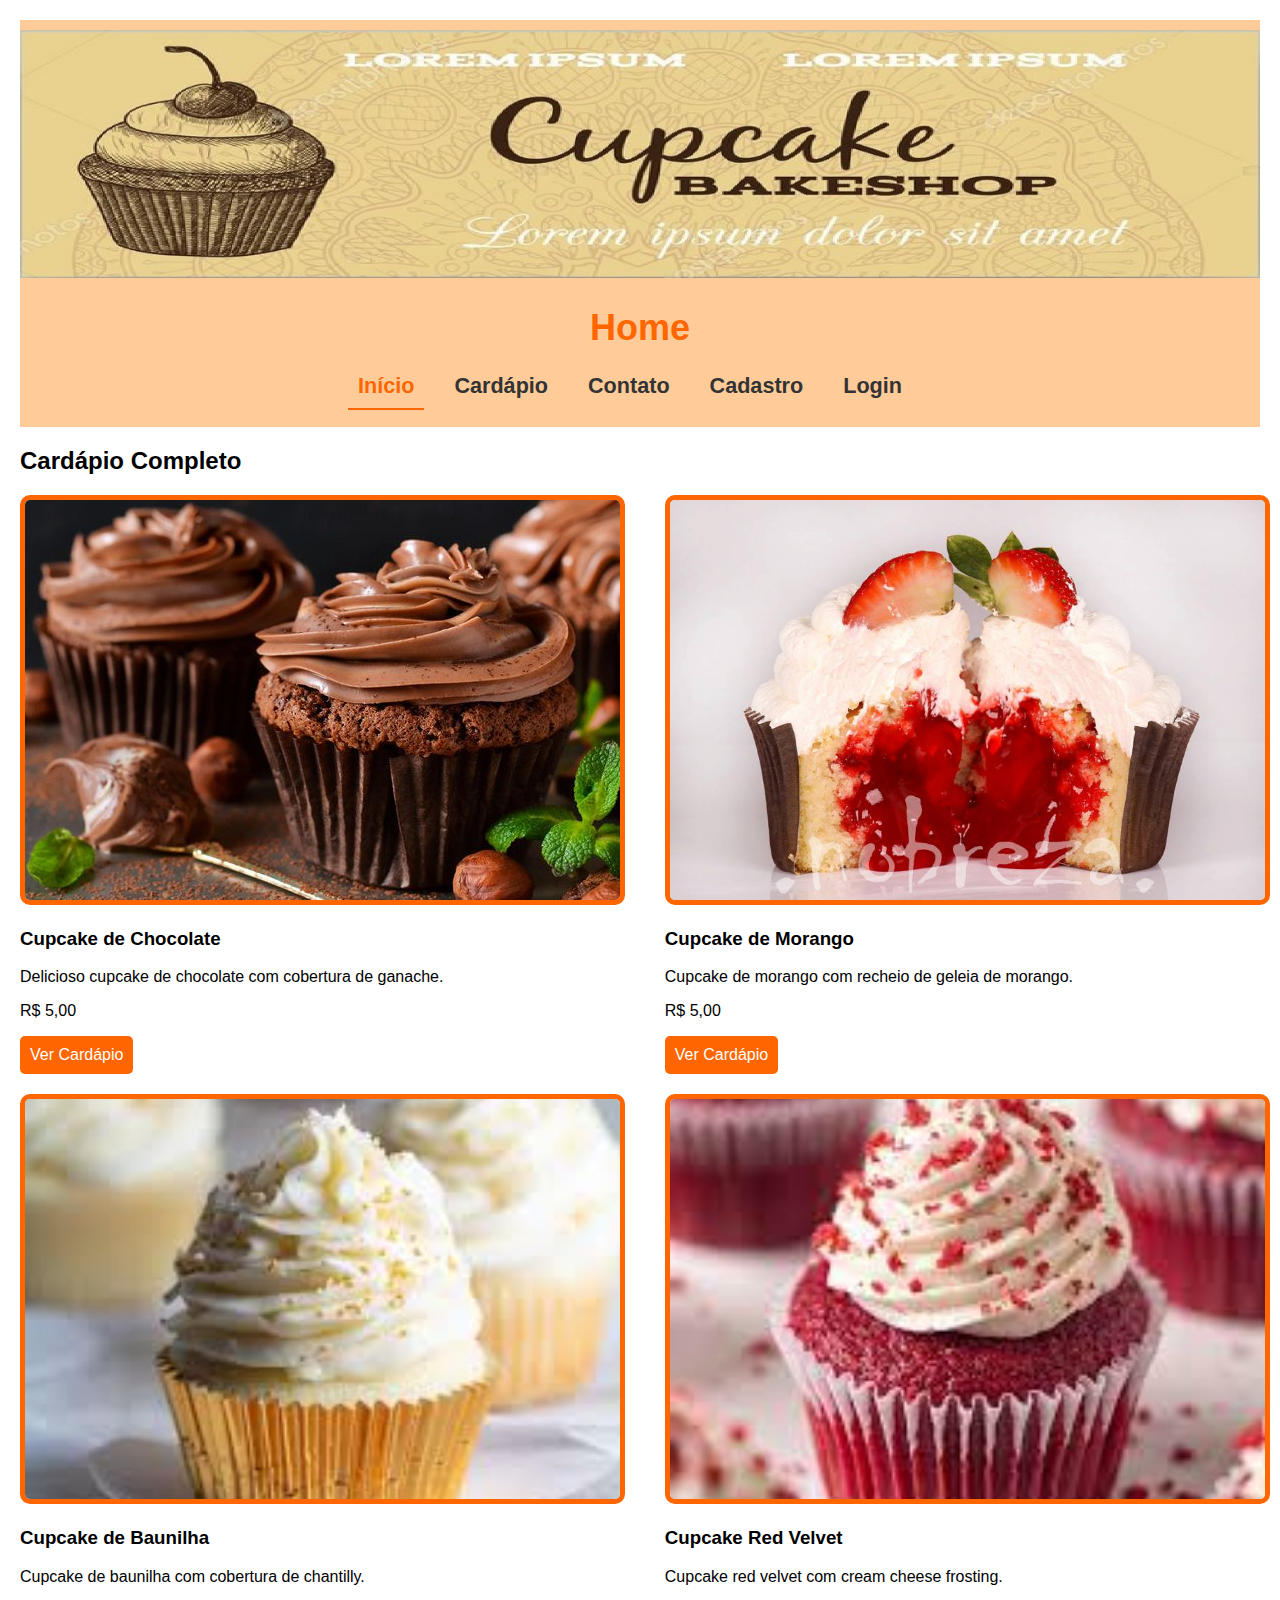
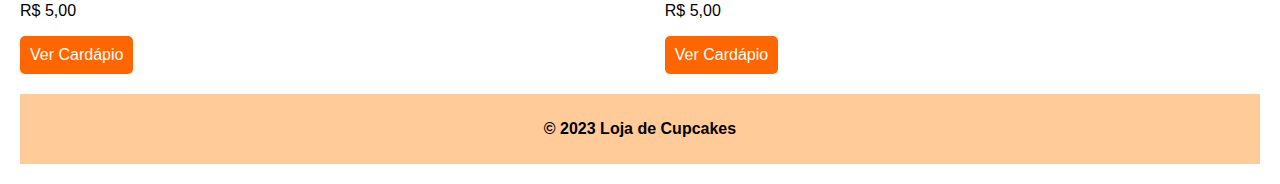
<file: index.html>
<!DOCTYPE html>
<html lang="pt-BR">
<head>
    <meta charset="UTF-8">
    <meta name="viewport" content="width=device-width, initial-scale=1.0">
    <title>Página inícial - Loja de Cupcakes</title>
    <link rel="stylesheet" href="css/styles.css">
</head>
<body class="menu">
    <header>
        <img src="imagens/LOGO1.jpg" alt="Logo da Loja de Cupcakes">
        <h1>Home</h1>
        <nav>
            <ul>
                <li><a href="index.html" class="active">Início</a></li>
                <li><a href="cardapio.html">Cardápio</a></li>
                <li><a href="contato.html">Contato</a></li>
                <li><a href="cadastro.html">Cadastro</a></li>
                <li><a href="entrar.php">Login</a></li>
            </ul>
        </nav> 
    </header>

    <main>
        <h2>Cardápio Completo</h2>
        <section class="best-sellers" id="cardapio-container">
            <section class="cupcakes">
                <section class="cupcake">
                    <img src="imagens/cupcake.jpg" alt="Cupcake de Chocolate">
                    <h3>Cupcake de Chocolate</h3>
                    <p>Delicioso cupcake de chocolate com cobertura de ganache.</p>
                    <p class="price">R$ 5,00</p>
                    <button onclick="window.location.href='cardapio.html';">Ver Cardápio</button>
                </section>
    
                <section class="cupcake">                
                    <img src="imagens/cupcake2.jpg" alt="Cupcake de Morango">
                    <h3>Cupcake de Morango</h3>
                    <p>Cupcake de morango com recheio de geleia de morango.</p>
                    <p class="price">R$ 5,00</p>
                    <button onclick="window.location.href='cardapio.html';">Ver Cardápio</button>
                </section>
    
                <section class="cupcake">
                    <img src="imagens/cupcake3.jpg" alt="Cupcake de Baunilha">
                    <h3>Cupcake de Baunilha</h3>
                    <p>Cupcake de baunilha com cobertura de chantilly.</p>
                    <p class="price">R$ 5,00</p>
                    <button onclick="window.location.href='cardapio.html';">Ver Cardápio</button>
                </section>
    
                <section class="cupcake">
                    <img src="imagens/cupcake4.jpg" alt="Cupcake Red Velvet">
                    <h3>Cupcake Red Velvet</h3>
                    <p>Cupcake red velvet com cream cheese frosting.</p>
                    <p class="price">R$ 5,00</p>
                    <button onclick="window.location.href='cardapio.html';">Ver Cardápio</button>
                </section>
            </section>
        </section>
    </main>

    <footer>
        <p>&copy; 2023 Loja de Cupcakes</p>
    </footer>
</body>
</html>
</file>
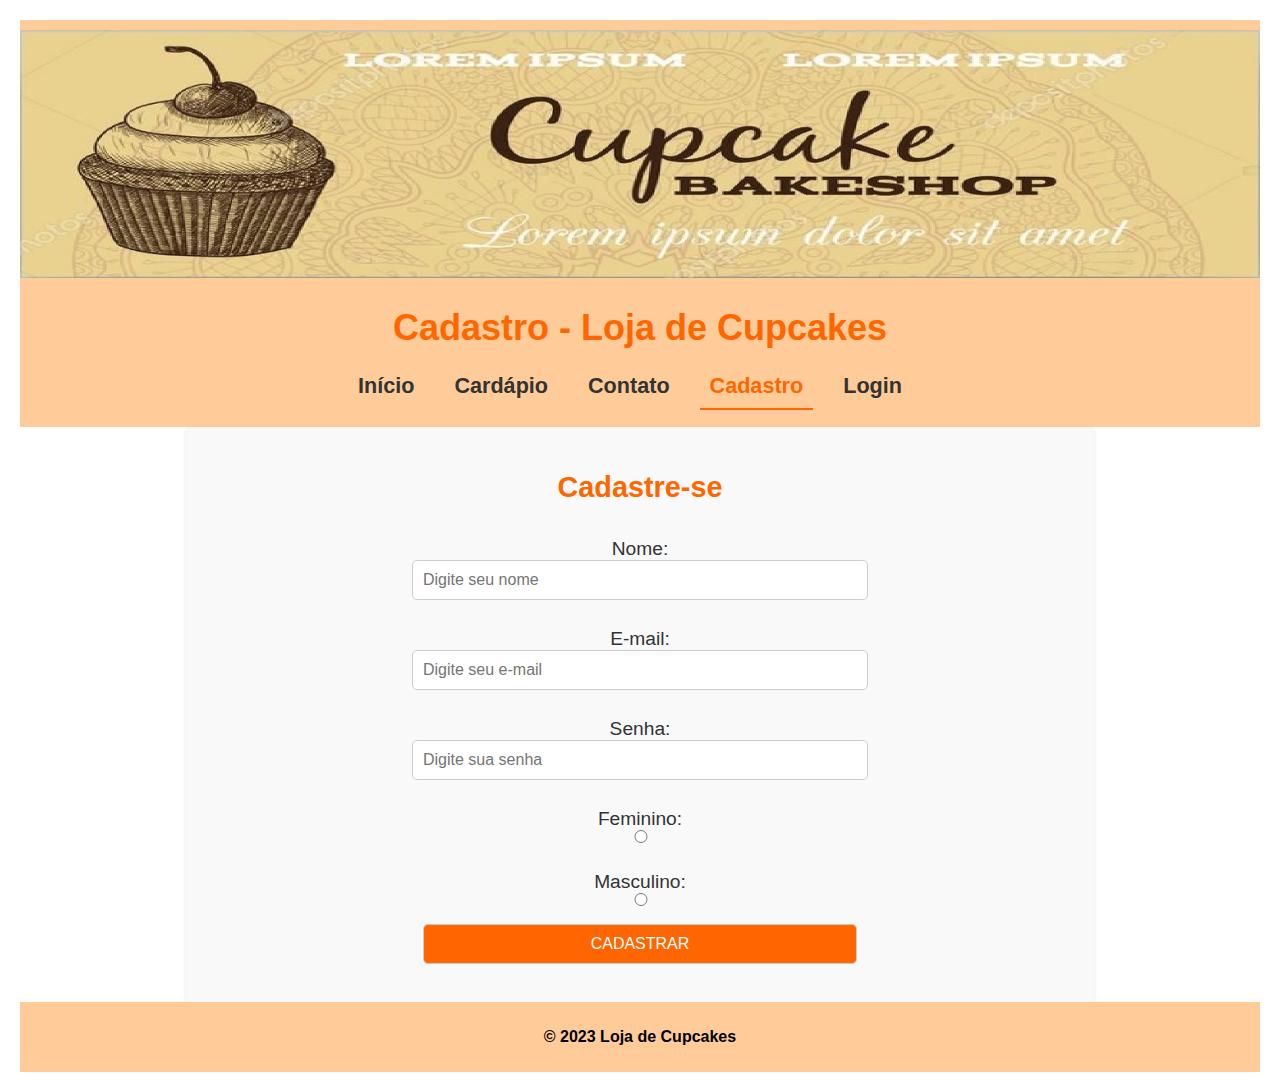
<file: cadastro.html>
<!DOCTYPE html>
<html lang="pt-BR">
<head>
    <meta charset="UTF-8">
    <meta name="viewport" content="width=device-width, initial-scale=1.0">
    <title>Cadastro - Loja de Cupcakes</title>
    <link rel="stylesheet" href="css/styles.css">       
</head>
<body class="cadastro">
    <header>
        <img src="imagens/LOGO1.jpg" alt="Logo da Loja de Cupcakes">
        <h1>Cadastro - Loja de Cupcakes</h1>
        <nav>
            <ul>
                <li><a href="index.html">Início</a></li>
                <li><a href="cardapio.html">Cardápio</a></li>
                <li><a href="contato.html">Contato</a></li>
                <li><a href="cadastro.html" class="active">Cadastro</a></li> <!-- Link para a página de Cadastro -->
                <li><a href="entrar.php">Login</a></li> <!-- Link para a página de Login -->
            </ul>
        </nav>
    </header>

    <main>
        <section class="cadastro-form">
            <h2>Cadastre-se</h2>
            <div class="formulario">                   

                <form action= "cadastro_cliente.php" method="POST">
                <label for="nome">Nome:</label>
                <input type="text" placeholder="Digite seu nome" id="nome" name="nome"  required>
                <br/>
                <label for="email">E-mail:</label>
                <input type="email" placeholder="Digite seu e-mail" id="email" name="email" required>
                <br/>
                <label for="senha">Senha:</label>
                <input type="password" placeholder="Digite sua senha" id="senha" name="senha" required>
                <br/> 
                <label for="feminino">Feminino:</label>               
                <input type="radio" value="F" id="feminino" name="sexo" required>
                <br/>   
                <label for="Masculino">Masculino:</label>             
                <input type="radio" value="M" id="masculino" name="sexo" required>
                <br/>
                <input type="submit" name="submit" class="btn" value="CADASTRAR">
                <br/>                
            </form> 
            
        </div>
        </section>
    </main>
    <footer>
        <p>&copy; 2023 Loja de Cupcakes</p>
    </footer>    
</body>
</html>
</file>
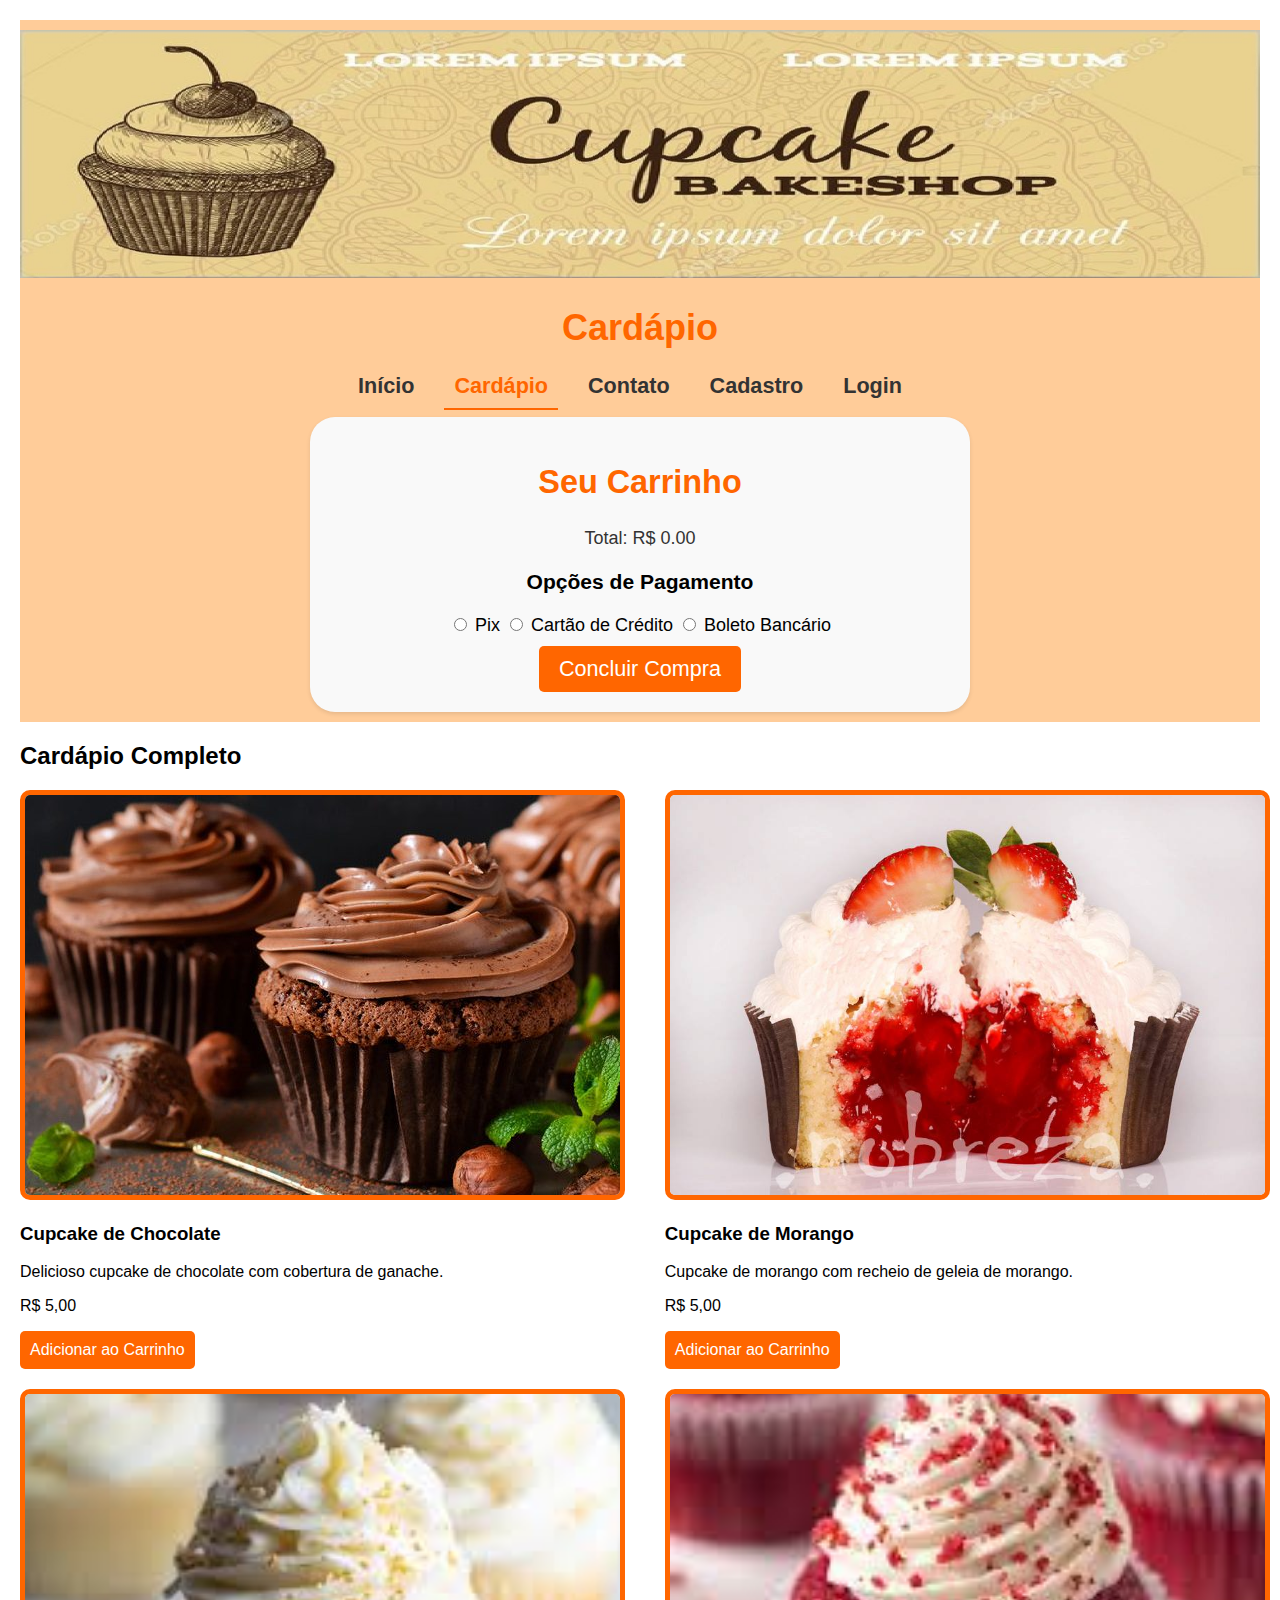
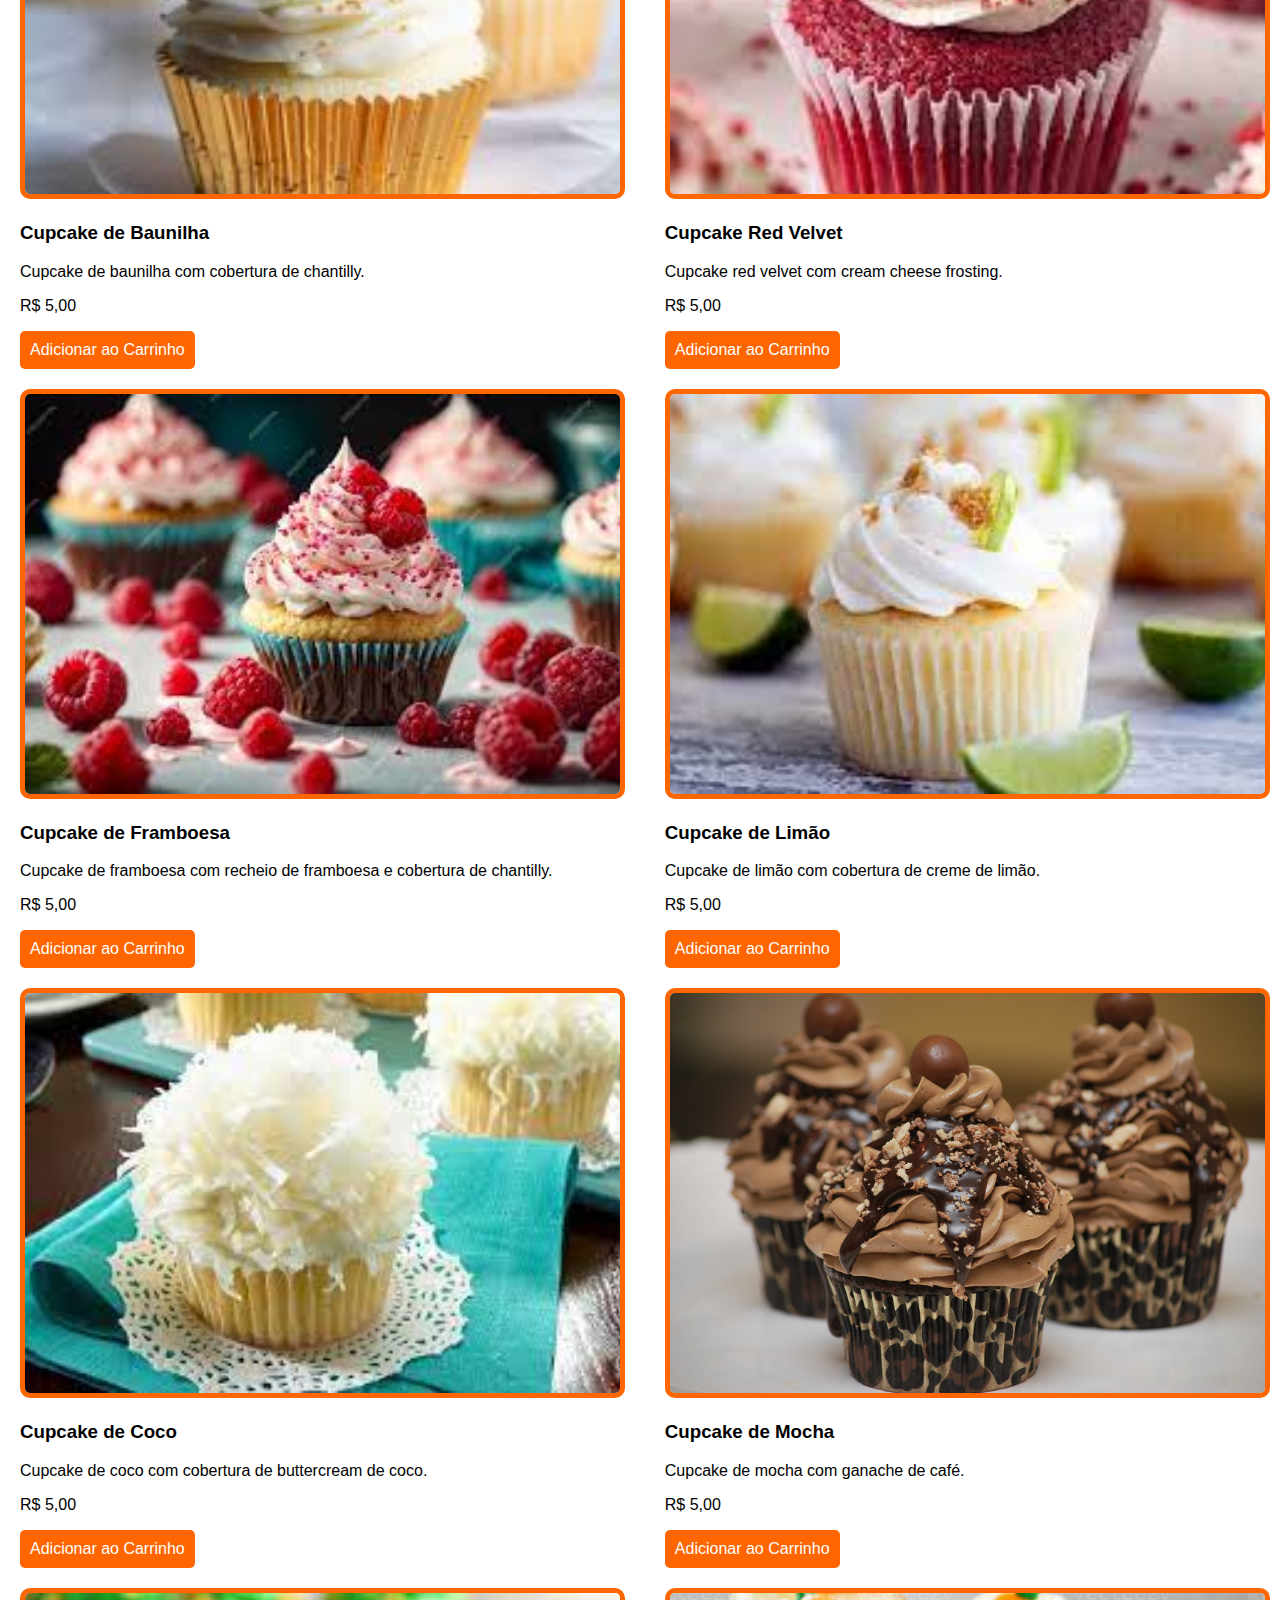
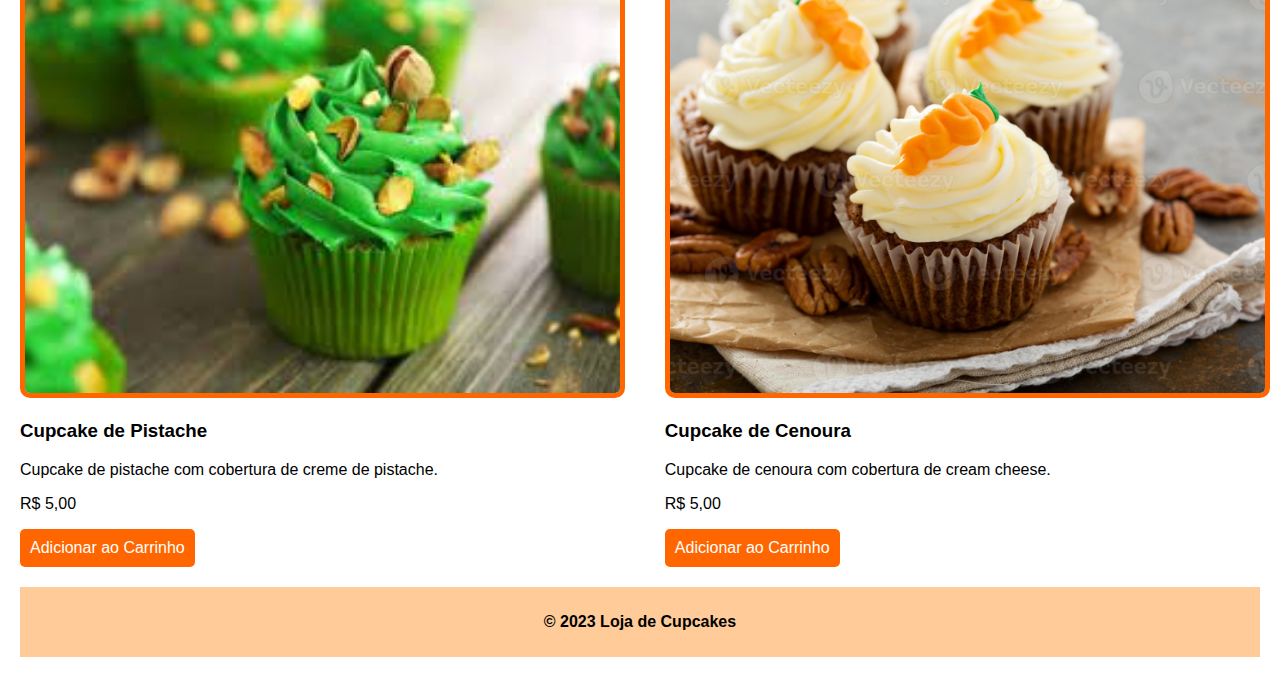
<file: cardapio.html>
<!DOCTYPE html>
<html lang="pt-BR">
<head>
    <meta charset="UTF-8">
    <meta name="viewport" content="width=device-width, initial-scale=1.0">
    <title>Cardápio - Loja de Cupcakes</title>
    <link rel="stylesheet" href="css/styles.css">
</head>
<body class="menu">
    <header>
        <img src="imagens/LOGO1.jpg" alt="Logo da Loja de Cupcakes">
        <h1>Cardápio</h1>
        <nav>
            <ul>
                <li><a href="index.html">Início</a></li>
                <li><a href="cardapio.html" class="active">Cardápio</a></li>
                <li><a href="contato.html">Contato</a></li>
                <li><a href="cadastro.html">Cadastro</a></li>
                <li><a href="entrar.php">Login</a></li>
            </ul>
        </nav>
        <div id="carrinho" class="carrinho">
            <h2>Seu Carrinho</h2>
            <ul id="itens-carrinho">
                <!-- Itens do carrinho serão adicionados aqui dinamicamente -->
            </ul>
            <p>Total: R$ <span id="total-carrinho">0.00</span></p>
        
            <!-- Adicione as opções de pagamento aqui -->
            <div id="opcoes-pagamento">
                <h3>Opções de Pagamento</h3>
                <label>
                    <input type="radio" name="forma-pagamento" value="pix"> Pix
                </label>
                <label>
                    <input type="radio" name="forma-pagamento" value="cartao"> Cartão de Crédito
                </label>
                <label>
                    <input type="radio" name="forma-pagamento" value="boleto"> Boleto Bancário
                </label>
            </div>
        
            <!-- Adicione um botão para concluir a compra -->
            <button id="concluir-compra" onclick="concluirCompra()">Concluir Compra</button>
        </div>
    </header>

    <main>
        <h2>Cardápio Completo</h2>
        <section class="best-sellers" id="cardapio-container">
            <section class="cupcakes">
                <section class="cupcake">
                    <img src="imagens/cupcake.jpg" alt="Cupcake de Chocolate">
                    <h3>Cupcake de Chocolate</h3>
                    <p>Delicioso cupcake de chocolate com cobertura de ganache.</p>
                    <p class="price">R$ 5,00</p>
                    <button id="adicionar-ao-carrinho-1" data-nome="Cupcake de Chocolate" data-preco="5.00"data-codigo="COD001">Adicionar ao Carrinho</button>
                </section>
                <section class="cupcake">                
                    <img src="imagens/cupcake2.jpg" alt="Cupcake de Morango">
                    <h3>Cupcake de Morango</h3>
                    <p>Cupcake de morango com recheio de geleia de morango.</p>
                    <p class="price">R$ 5,00</p>
                    <button id="adicionar-ao-carrinho-2" data-nome="Cupcake de Morango" data-preco="5.00" data-codigo="COD002">Adicionar ao Carrinho</button>
                </section>
    
                <section class="cupcake">
                    <img src="imagens/cupcake3.jpg" alt="Cupcake de Baunilha">
                    <h3>Cupcake de Baunilha</h3>
                    <p>Cupcake de baunilha com cobertura de chantilly.</p>
                    <p class="price">R$ 5,00</p>
                    <button id="adicionar-ao-carrinho-3" data-nome="Cupcake de Baunilha" data-preco="5.00" data-codigo="COD003">Adicionar ao Carrinho</button>
                </section>
    
                <section class="cupcake">
                    <img src="imagens/cupcake4.jpg" alt="Cupcake Red Velvet">
                    <h3>Cupcake Red Velvet</h3>
                    <p>Cupcake red velvet com cream cheese frosting.</p>
                    <p class="price">R$ 5,00</p>
                    <button id="adicionar-ao-carrinho-4" data-nome="Cupcake Red Velvet" data-preco="5.00" data-codigo="COD004">Adicionar ao Carrinho</button>
                </section>

                <section class="cupcake">
                    <img src="imagens/cupcake5.jpg" alt="Cupcake de Framboesa">
                    <h3>Cupcake de Framboesa</h3>
                    <p>Cupcake de framboesa com recheio de framboesa e cobertura de chantilly.</p>
                    <p class="price">R$ 5,00</p>
                    <button id="adicionar-ao-carrinho-5" data-nome="Cupcake de Framboesa" data-preco="5.00" data-codigo="COD005">Adicionar ao Carrinho</button>
                </section>
            
                <section class="cupcake">
                    <img src="imagens/cupcake6.jpg" alt="Cupcake de Limão">
                    <h3>Cupcake de Limão</h3>
                    <p>Cupcake de limão com cobertura de creme de limão.</p>
                    <p class="price">R$ 5,00</p>
                    <button id="adicionar-ao-carrinho-6" data-nome="Cupcake de Limão" data-preco="5.00" data-codigo="COD006">Adicionar ao Carrinho</button>
                </section>

                <section class="cupcake">
                    <img src="imagens/cupcake7.jpg" alt="Cupcake de Coco">
                    <h3>Cupcake de Coco</h3>
                    <p>Cupcake de coco com cobertura de buttercream de coco.</p>
                    <p class="price">R$ 5,00</p>
                    <button id="adicionar-ao-carrinho-7" data-nome="Cupcake de Coco" data-preco="5.00" data-codigo="COD007">Adicionar ao Carrinho</button>
                </section>

                <section class="cupcake">
                    <img src="imagens/cupcake8.jpg" alt="Cupcake de Mocha">
                    <h3>Cupcake de Mocha</h3>
                    <p>Cupcake de mocha com ganache de café.</p>
                    <p class="price">R$ 5,00</p>
                    <button id="adicionar-ao-carrinho-8" data-nome="Cupcake de Mocha" data-preco="5.00" data-codigo="COD008">Adicionar ao Carrinho</button>
                </section>

                <section class="cupcake">
                    <img src="imagens/cupcake9.jpg" alt="Cupcake de Pistache">
                    <h3>Cupcake de Pistache</h3>
                    <p>Cupcake de pistache com cobertura de creme de pistache.</p>
                    <p class="price">R$ 5,00</p>
                    <button id="adicionar-ao-carrinho-9" data-nome="Cupcake de Pistache" data-preco="5.00" data-codigo="COD009">Adicionar ao Carrinho</button>
                </section>

                <section class="cupcake">
                    <img src="imagens/cupcake10.jpg" alt="Cupcake de Cenoura">
                    <h3>Cupcake de Cenoura</h3>
                    <p>Cupcake de cenoura com cobertura de cream cheese.</p>
                    <p class="price">R$ 5,00</p>
                    <button id="adicionar-ao-carrinho-10" data-nome="Cupcake de Cenoura" data-preco="5.00" data-codigo="COD010">Adicionar ao Carrinho</button>
                                
            </section>
        </section>
    </main>

    <footer>
        <p>&copy; 2023 Loja de Cupcakes</p>
    </footer>
    <script src="js/carrinho.js"></script> 
</body>
</html>
</file>
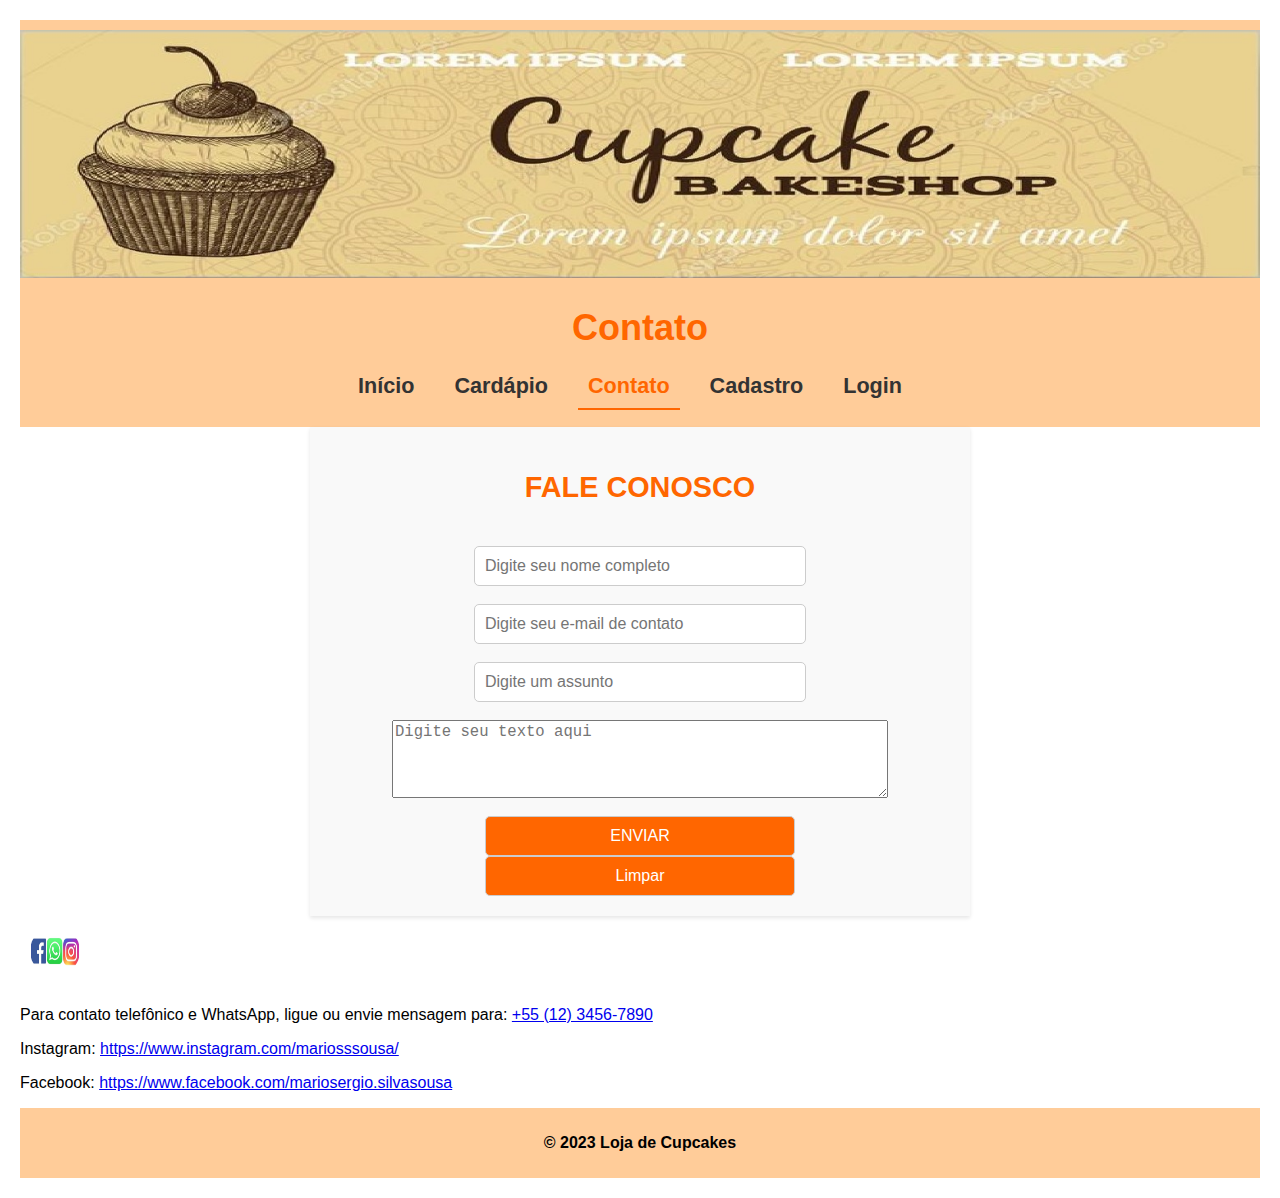
<file: contato.html>
<!DOCTYPE html>
<html lang="pt-BR">

<head>
    <meta charset="UTF-8">
    <meta name="viewport" content="width=device-width, initial-scale=1.0">
    <title>Contato - Loja de Cupcakes</title>
    <link rel="stylesheet" href="css/styles.css">
</head>

<body class="contact">
    <header>
        <img src="imagens/LOGO1.jpg" alt="Logo da Loja de Cupcakes">
        <h1>Contato</h1>
        <nav>
            <ul>
                <li><a href="index.html">Início</a></li>
                <li><a href="cardapio.html">Cardápio</a></li>
                <li><a href="contato.html" class="active">Contato</a></li>
                <li><a href="cadastro.html">Cadastro</a></li>
                <li><a href="entrar.php">Login</a></li>
            </ul>
        </nav>
    </header>

    <main>
        <section class="contato-form">            
                <h2>FALE CONOSCO</h2>            
                <form class="form" action="salva_mensagem.php" method="POST" id="myForm">
                    <br/>
                    <input type="text" placeholder="Digite seu nome completo" class="field" name="nome">
                    <br/>
                    <input type="email" placeholder="Digite seu e-mail de contato" class="field" name="email">
                    <br/>
                    <input type="text" placeholder="Digite um assunto" class="field" name="assunto">
                    <br/>
                    <textarea name="mensagem" placeholder="Digite seu texto aqui" class="field" rows="4"></textarea>
                    <br/>
                    <input type="submit" class="btn" name="enviar" value="ENVIAR">
                    <button type="button" class="btn" onclick="resetForm()">Limpar</button>
                </form>
        </section>

        <div class="contact-info">
            <img src="imagens/redes-sociais.jpg" alt="Ícone Redes Sociais">
        </div> 

        <div class="contact-details">
            <p>Para contato telefônico e WhatsApp, ligue ou envie mensagem para: <a href="tel:+551234567890">+55 (12) 3456-7890</a></p>
            <p>Instagram: <a href="https://www.instagram.com/mariosssousa/">https://www.instagram.com/mariosssousa/</a></p>
            <p>Facebook: <a href="https://www.facebook.com/mariosergio.silvasousa">https://www.facebook.com/mariosergio.silvasousa</a></p>
        </div>
    </main>
    <script>
        function resetForm() {
          // Obtém a referência do formulário pelo ID
          var form = document.getElementById("myForm");
    
          // Reseta o formulário
          form.reset();
        }
      </script>

    <footer>
        <p>&copy; 2023 Loja de Cupcakes</p>
    </footer>
</body>

</html>
</file>
<file: css/styles.css>
body {
    font-family: Arial, Helvetica, sans-serif;
    margin: 10px;
    padding: 10px;
}
/* Estilos da página inicial */
.home .cupcakes .cupcake img {
    width: 100%;
    height: 400px; /* Defina a altura desejada para as imagens */
    object-fit: cover;
}

/* Estilos do menu */
header {
    background-color: #ffcc99;
    padding: 10px 0;
    text-align: center;
    font-size:large}

header img {
    width: 100%;
    height: auto;
    }

header h1 {
    color: #ff6600;
    font-size: 2em;
}

nav ul {
    list-style: none;
    padding: 0;
    display: flex;
    justify-content: center;
}

nav ul li {
    margin-right: 20px;
}

nav ul li a {
    text-decoration: none;
    color: #333;
    font-weight: bold;
    font-size: 1.2em;
    padding: 10px;
    border-bottom: 2px solid transparent;
    transition: border-bottom 0.3s ease-in-out;
}

nav ul li a.active {
    color: #ff6600;
    border-bottom: 2px solid #ff6600;
}

nav ul li a:hover {
    border-bottom: 2px solid #ff6600;
}


/* Estilos responsivos */
@media (max-width: 768px) {
    header {
        padding: 10px 20px;
    }

    header img {
        width: 80%;
        height: auto;
        border-radius: 25px;
    }

    header h1 {
        font-size: 1.5em;
    }

    nav ul {
        display: flex;
        flex-wrap: wrap;
        justify-content: center;
    }

    nav ul li {
        display: block;
        text-align: center;
        margin: 10px 0;
    }

    main {
        padding: 10px;
    }

    .cupcakes .cupcake {
        width: 100%;
    }
}

/* Estilos para página do cardápio */
.menu .cupcakes {
    display: flex;
    flex-wrap: wrap;
    justify-content: space-between;
}

.menu .cupcakes .cupcake {
    width: 48%;
    margin-bottom: 20px;
    box-sizing: border-box; /* Garante que a largura inclua padding e bordas */
}

.menu .cupcakes .cupcake img {
    width: 100%;
    height: 400px; /* Altura desejada para as imagens */
    object-fit: cover;
    border: 5px solid #ff6600; /* Cor e largura da borda desejada */
    border-radius: 10px; /* Raio dos cantos da borda */
}

.menu .cupcakes .cupcake button {
    background-color: #ff6600; /* Cor laranja para o botão "Adicionar ao Carrinho" */
    color: #fff;
    border: none;
    padding: 10px;
    font-size: 1em;
    cursor: pointer;
    border-radius: 5px;
}

.menu .cupcakes .cupcake button:hover {
    background-color: #ff9933; /* Cor laranja mais clara ao passar o mouse */
}

/* Estilos para a página de contato, cadastro e login*/
.contato-form,
.cadastro-form,
.login-form {
    width: 70%;
    margin: 0 auto;
    padding: 20px;
    background-color:#f9f9f9;
    box-shadow: 0 2px 4px rgba(0, 0, 0, 0.1);
}
.contato-form h2,
.cadastro-form h2,
.login-form h2 {
    font-size: 1.8em;
    text-align: center;
    color: #ff6600;
}
.contato-form form,
.cadastro-form form,
.login-form form {
    display: flex;
    flex-direction: column;
    align-items: center;
}

.cadastro-form label,
.login-form label {
    font-size: 1.2em;
    color: #333;
    margin-top: 10px;
}
.contato-form input,
.contato-form button,
.cadastro-form input,
.cadastro-form button,
.login-form input,
.login-form button {
    width: 50%;
    padding: 10px;
    margin-top: 0px;
    border: 1px solid #ccc;
    border-radius: 5px;
    font-size: 1em;
}
.btn {
    width: 150px;
    background-color: #ff6600;
    color: #fff;
    border: none;
    padding: 10px;
    font-size: 1em;
    cursor: pointer;
}
.btn:hover {
    background-color: #ff9933;
}

/* Estilos da página do carrinho */
.carrinho {
    width: 50%;
    margin: 0 auto;
    padding: 20px;
    background-color: #f9f9f9;
    box-shadow: 0 2px 4px rgba(0, 0, 0, 0.1);
    border-radius: 25px;
}

.carrinho h2 {
    font-size: 1.8em;
    text-align: center;
    color: #ff6600;
}

.carrinho ul {
    list-style: none;
    padding: 0;
}

.carrinho p {
    margin: 0;
    font-size: 1em;
    color: #333;
}

.carrinho button {
    background-color: #ff6600; 
    color: #fff;
    border: none;
    padding: 10px 20px;
    margin-top: 10px;
    font-size: 1.2em;
    cursor: pointer;
    border-radius: 5px;
}


.carrinho button:hover {
    background-color: #ff9933;
}

/* Estilos da página de contato */      

.contato-form {
    width: 50%;
    margin: 0 auto;
    padding: 20px;
    background-color: #f9f9f9;
    box-shadow: 0 2px 4px rgba(0, 0, 0, 0.1);
}

.contato-form textarea {font-size: 1.2em;
    height: 0 auto;
    width: 490px;
}

.contact-info img {
    width: 50px;
    height: 50px;
    border-radius: 50%;
    margin: 10px;
    transition: transform 0.3s ease;
}

.contact-info img:hover {
    transform: scale(1.2);
}

/* Estilos para o rodapé em todas as páginas */
footer {
    text-align: center;
    background-color: #ffcc99;
    padding: 10px 0;
    font-weight: bold;
}


/* Estilos para a seção do usuário */
.usuario {
    padding: 20px;
    background-color: #f9f9f9;
    box-shadow: 0 2px 4px rgba(0, 0, 0, 0.1);
    border-radius: 10px;
    margin-top: 20px;
    text-align: center; /* Centraliza o conteúdo da seção do usuário */
}

/* Estilos para a seção do usuário */
.usuario {
    display: flex;
    flex-direction: column;
    align-items: center;
    justify-content: center;
    padding: 20px;
    background-color: #f9f9f9;
    box-shadow: 0 2px 4px rgba(0, 0, 0, 0.1);
    border-radius: 10px;
    margin-top: 20px;
}

/* Estilo para o texto de saudação */
.usuario h2 {
    color: #ff6600;
    font-size: 1.8em;
    margin-bottom: 10px;
}

.usuario p {
    color: #333;
    font-size: 1.2em;
    margin-bottom: 0;
}

/* Estilos para o botão SAIR */
.barra_top .barra a {
    background-color: #ff6600;
    text-decoration: none;
    color: #fff;
    font-size: 1.2em;
    padding: 10px;
    border: 1px solid #ff6600;
    border-radius: 5px;
    transition: background-color 0.3s ease-in-out, color 0.3s ease-in-out;
    margin-left: auto; /* Move o botão SAIR para o final da linha */
}

.barra_top .barra a:hover {
    background-color: #ff9933; /* Alterei a cor ao passar o mouse */
    color: #fff;
}

/* Reposicionamento da Área do Usuário e SAIR */
.barra_top .barra {
    display: flex;
    justify-content: space-between;
    align-items: center;
}

.barra_top h1 {
    font-size: 1.5em;
    margin-bottom: 10px; /* Remover a margem padrão do h1 */
    color: #ff6600; 
}

/*fORMATAÇÃO DA PAGINA DE EMAIL*/

.m-conteudo {
    width: 100vw;
    height: 100vh;

    background-color:#ffcc99;
    position: fixed;
    top: 0;
    left: 0;
    z-index: 2000;
    display: none;
    justify-content: center;
    align-items: center;
}

.modal {
   width: 60%;
   background-color:var(--cor1);
   color: var(--cor4);
   text-align: center;
   padding: 2%;
   border: none;
   border-radius: 10px;
   margin: 0 auto;
   box-shadow: 0 0 0 5px var(--cor2);
}

.modal img {
    max-width: 100%;
    height: auto;
    border-radius: 10px;
}

.mostrar{
    display: flex;
}

.modal p {
    font-weight: bold;
    margin: 10px 0;
    color: #ff6600;
    font-size: 1.2em ;
}
.modal h1{
    font-weight: bold;
    margin: 10px 0;
    color: #ff6600;
}

.modal span {
    color: black;
    font-weight: bold;
}
.modal button{
    background-color: #ff6600; /* Cor laranja para o botão "Adicionar ao Carrinho" */
    color: #fff;
    border: none;
    padding: 10px;
    font-size: 1em;
    cursor: pointer;
    border-radius: 5px;
}

.alterar_form input{
    background-color: #ff6600; /* Cor laranja para o botão "Adicionar ao Carrinho" */
    color: #fff;
    border: none;
    padding: 10px;
    font-size: 1em;
    cursor: pointer;
    border-radius: 5px;
}
</file>
